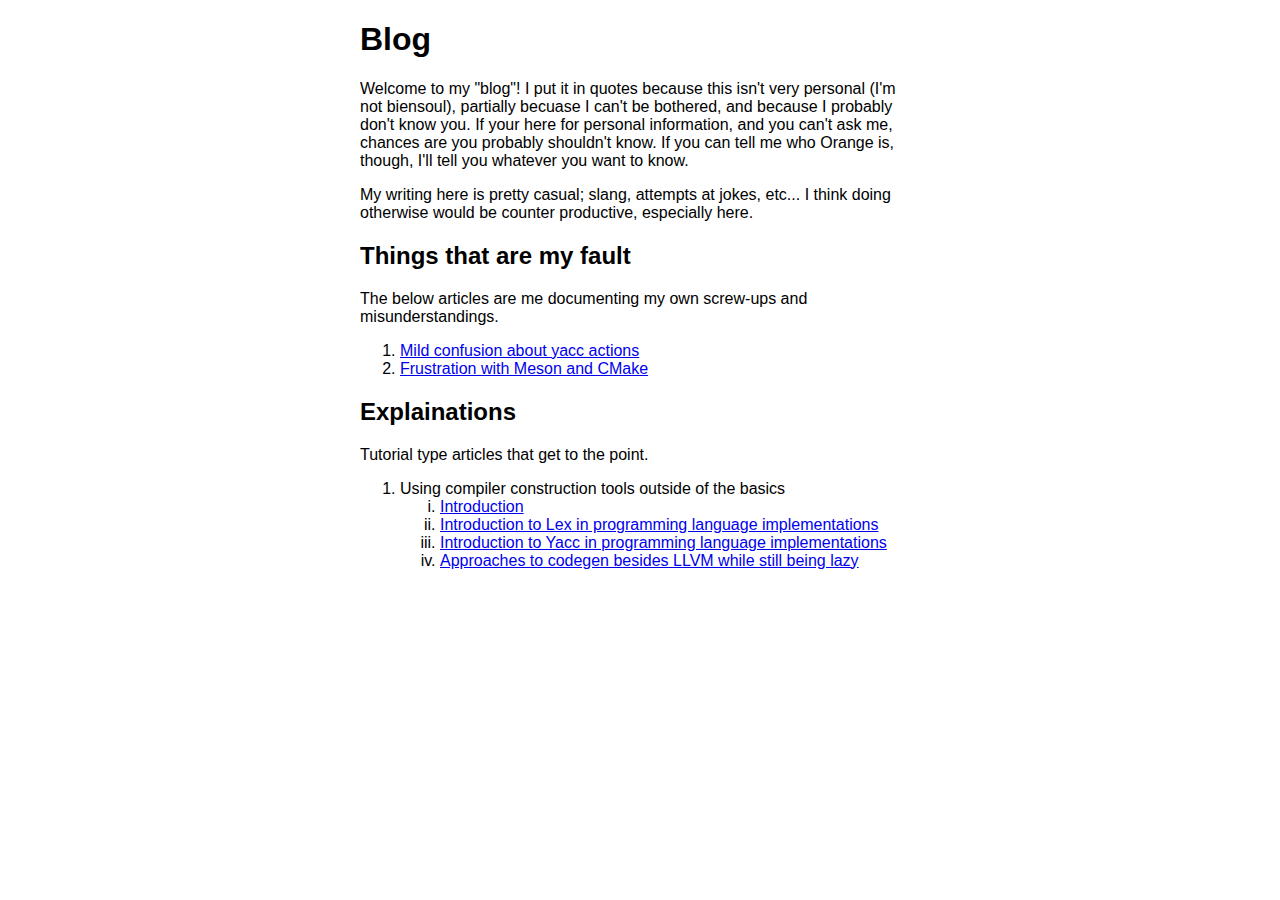
<file: blog/index.html>
<!DOCTYPE html>
<html>
<head>
<title>Websitings.</title>
<link rel="stylesheet" href="/index.css" type="text/css">
</head>
<body>
<h1>Blog</h1>
<p>Welcome to my "blog"! I put it in quotes because this isn't very personal (I'm not biensoul),
partially becuase I can't be bothered, and because I probably don't know you. If your here for
personal information, and you can't ask me, chances are you probably shouldn't know. If you can tell
me who Orange is, though, I'll tell you whatever you want to know.</p>
<p>My writing here is pretty casual; slang, attempts at jokes, etc... I think doing otherwise would
be counter productive, especially here.</p>

<h2>Things that are my fault</h2>
<p>The below articles are me documenting my own screw-ups and misunderstandings.</p>
<ol type="1">
<li><a href="moron/yacc_action.html">
	Mild confusion about yacc actions</a></li>
<li><a href="moron/meson_cmake.html">
	Frustration with Meson and CMake</a></li>
</ol>

<h2>Explainations</h2>
<p>Tutorial type articles that get to the point.</p>
<ol type="1">
<li>Using compiler construction tools outside of the basics
	<ol type="i">
	<li><a href="explain/outside_basics/intro.html">
		Introduction</a></li>
	<li><a href="explain/outside_basics/lex.html">
		Introduction to Lex in programming language implementations</a></li>
	<li><a href="explain/outside_basics/yacc.html">
		Introduction to Yacc in programming language implementations</a></li>
	<li><a href="explain/outside_basics/codegen.html">
		Approaches to codegen besides LLVM while still being lazy</a></li>
	</ol type="1">
</li>
</ol>

<!--# include file="/components/footer.html" -->
</body>
</html>
</file>
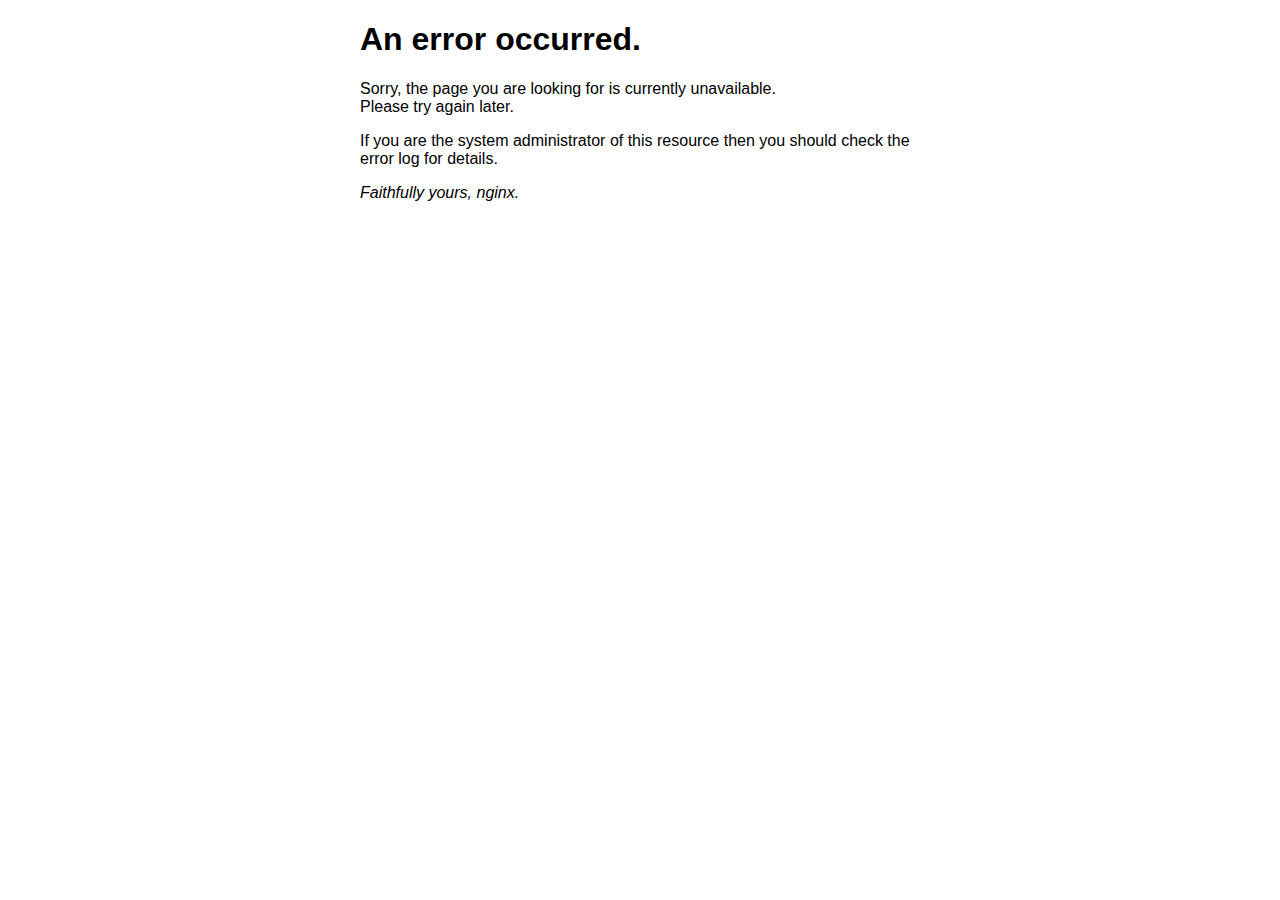
<file: 50x.html>
<!DOCTYPE html>
<html>
<head>
<title>Error</title>
<style>
html { color-scheme: light dark; }
body { width: 35em; margin: 0 auto;
font-family: Tahoma, Verdana, Arial, sans-serif; }
</style>
</head>
<body>
<h1>An error occurred.</h1>
<p>Sorry, the page you are looking for is currently unavailable.<br/>
Please try again later.</p>
<p>If you are the system administrator of this resource then you should check
the error log for details.</p>
<p><em>Faithfully yours, nginx.</em></p>
</body>
</html>
</file>
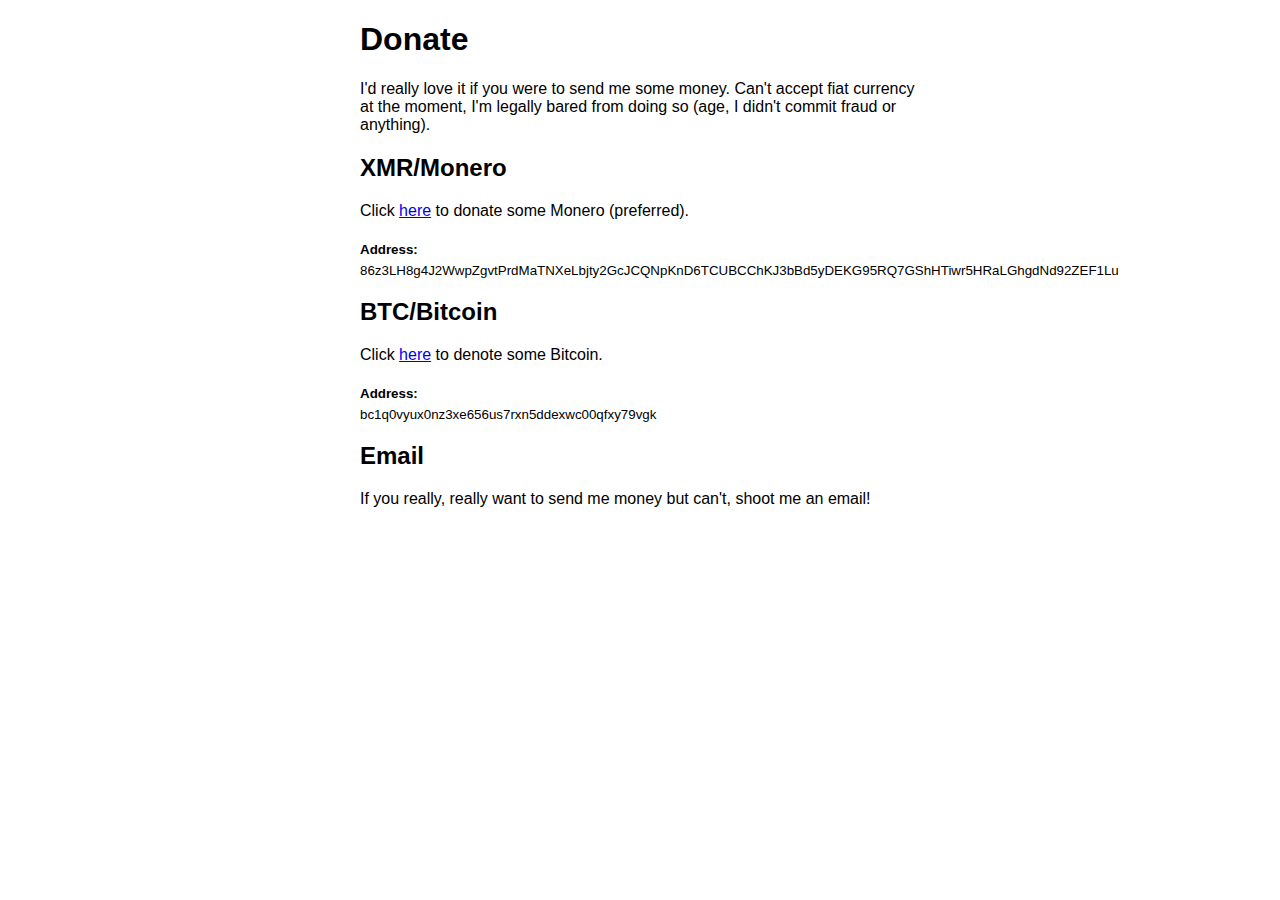
<file: donate.html>
<!DOCTYPE html>
<html>
<head>
<title>Websitings.</title>
<link rel="stylesheet" href="/index.css" type="text/css">
</head>
<body>
<h1>Donate</h1>
<p>I'd really love it if you were to send me some money. Can't accept fiat currency at the moment,
I'm legally bared from doing so (age, I didn't commit fraud or anything).</p>

<h2>XMR/Monero</h2>
<p>Click
<a href="monero:86z3LH8g4J2WwpZgvtPrdMaTNXeLbjty2GcJCQNpKnD6TCUBCChKJ3bBd5yDEKG95RQ7GShHTiwr5HRaLGhgdNd92ZEF1Lu?recipient_name=Milo%20Banks&tx_description=Donation">here</a>
to donate some Monero (preferred).</p>
<sub><b>Address: </b></br>86z3LH8g4J2WwpZgvtPrdMaTNXeLbjty2GcJCQNpKnD6TCUBCChKJ3bBd5yDEKG95RQ7GShHTiwr5HRaLGhgdNd92ZEF1Lu</sub>

<h2>BTC/Bitcoin</h2>
<p>Click
<a href="bitcoin:bc1q0vyux0nz3xe656us7rxn5ddexwc00qfxy79vgk?message=Donation">here</a>
to denote some Bitcoin.</p>
<sub><b>Address: </b></br>bc1q0vyux0nz3xe656us7rxn5ddexwc00qfxy79vgk</sub>

<h2>Email</h2>
<p>If you really, really want to send me money but can't, shoot me an email!</p>

<!--# include file="/components/email.html" -->

<!--# include file="/components/footer.html" -->
</body>
</html>
</file>
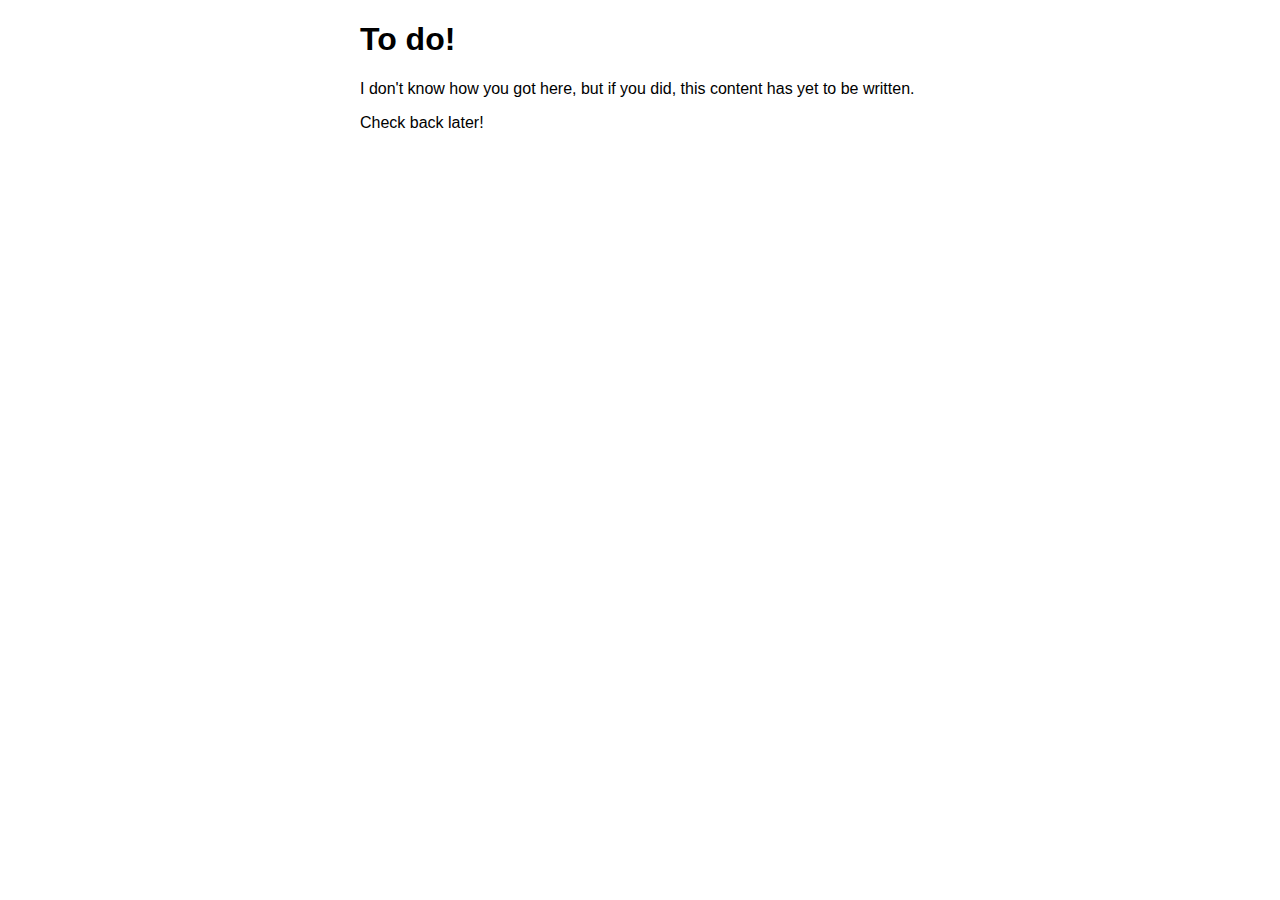
<file: todo.html>
<!DOCTYPE html>
<html>
<head>
<title>Websitings.</title>
<link rel="stylesheet" href="/index.css" type="text/css">
</head>
<body>
<h1>To do!</h1>
<p>I don't know how you got here, but if you did, this content has yet to be written.</p>

<p>Check back later!</p>

<!--# include file="/components/footer.html" -->
</body>
</html>
</file>
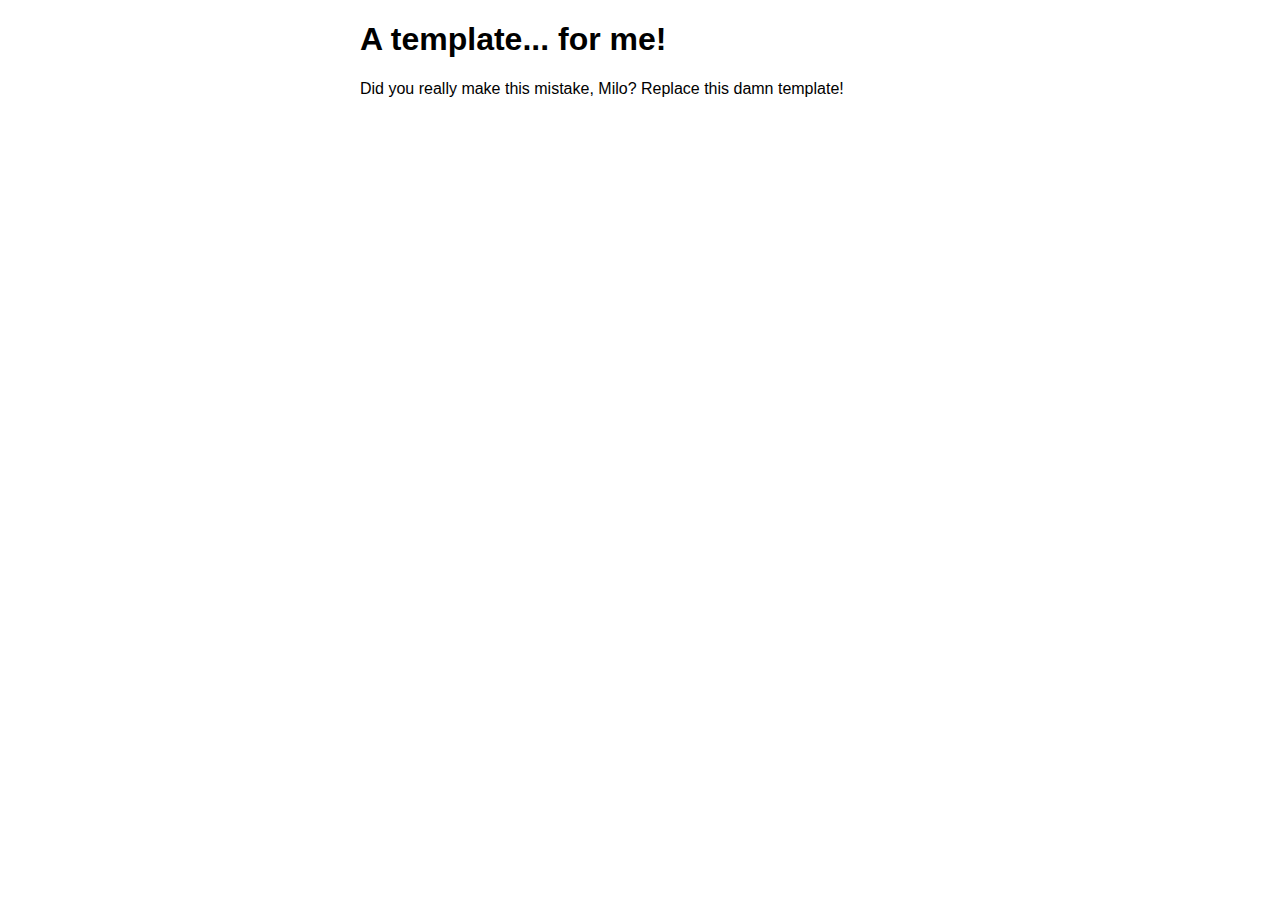
<file: components/template.html>
<!DOCTYPE html>
<html>
<head>
<title>Websitings.</title>
<link rel="stylesheet" href="/index.css" type="text/css">
</head>
<body>
<h1>A template... for me!</h1>
<p>Did you really make this mistake, Milo? Replace this damn template!</p>

<!--# include file="/components/footer.html" -->
</body>
</html>
</file>
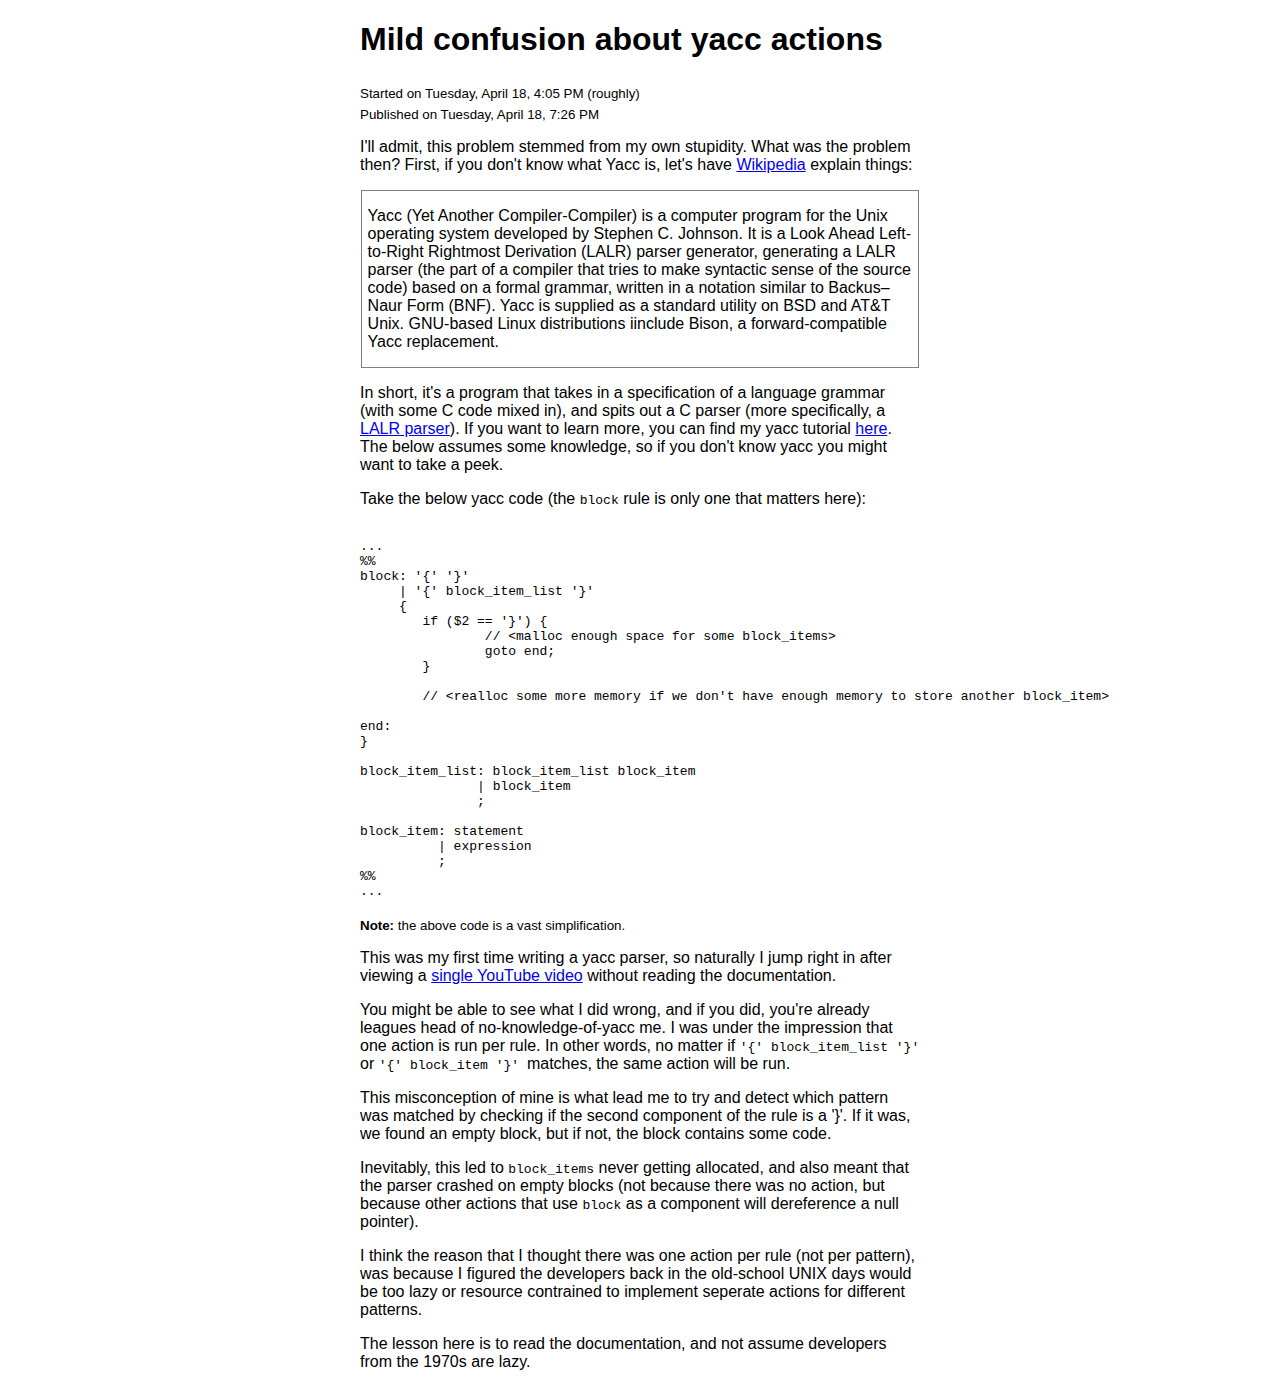
<file: blog/moron/yacc_action.html>
<!DOCTYPE html>
<html>
<head>
<title>Websitings.</title>
<link rel="stylesheet" href="/index.css" type="text/css">
</head>
<body>
<h1>Mild confusion about yacc actions</h1>
<sub>Started on Tuesday, April 18, 4:05 PM (roughly)</sub>
<br>
<sub>Published on Tuesday, April 18, 7:26 PM</sub>

<p>I'll admit, this problem stemmed from my own stupidity. What was the problem then? First, if you
don't know what Yacc is, let's have <a href="https://en.wikipedia.org/wiki/Yacc">Wikipedia</a>
explain things:</p>

<blockquote><p>
Yacc (Yet Another Compiler-Compiler) is a computer program for the Unix operating system developed
by Stephen C. Johnson. It is a Look Ahead Left-to-Right Rightmost Derivation (LALR) parser
generator, generating a LALR parser (the part of a compiler that tries to make syntactic sense of
the source code) based on a formal grammar, written in a notation similar to Backus–Naur Form (BNF).
Yacc is supplied as a standard utility on BSD and AT&T Unix. GNU-based Linux distributions iinclude
Bison, a forward-compatible Yacc replacement.
</p></blockquote>

<p>In short, it's a program that takes in a specification of a language grammar (with some C code
mixed in), and spits out a C parser (more specifically, a <a href=
"https://en.wikipedia.org/wiki/LALR_parser">LALR parser</a>). If you want to learn more, you can
find my yacc tutorial <a href="/todo.html">here</a>. The below assumes some knowledge, so if you
don't know yacc you might want to take a peek.</p>

<p>Take the below yacc code (the <code>block</code> rule is only one that matters here):</p>

<pre><code>
...
%%
block: '{' '}'
     | '{' block_item_list '}'
     {
	if ($2 == '}') {
		// &lt;malloc enough space for some block_items&gt;
		goto end;
	}

	// &lt;realloc some more memory if we don't have enough memory to store another block_item&gt;

end:
}

block_item_list: block_item_list block_item
	       | block_item
	       ;

block_item: statement
          | expression
	  ;
%%
...
</code></pre>

<sub><b>Note: </b>the above code is a vast simplification.</sub>

<p>This was my first time writing a yacc parser, so naturally I jump right in after viewing a
<a href="https://www.youtube.com/watch?v=__-wUHG2rfM">single YouTube video</a> without reading
the documentation.</p>

<p>You might be able to see what I did wrong, and if you did, you're already leagues head of
no-knowledge-of-yacc me. I was under the impression that one action is run per rule. In other words,
no matter if <code>'{' block_item_list '}'</code> or <code>'{' block_item '}' </code> matches, the
same action will be run.</p>

<p>This misconception of mine is what lead me to try and detect which pattern was matched by
checking if the second component of the rule is a '}'. If it was, we found an empty block, but if
not, the block contains some code.</p>

<p>Inevitably, this led to <code>block_items</code> never getting allocated, and also meant that the
parser crashed on empty blocks (not because there was no action, but because other actions that use
<code>block</code> as a component will dereference a null pointer).</p>

<p>I think the reason that I thought there was one action per rule (not per pattern), was because
I figured the developers back in the old-school UNIX days would be too lazy or resource contrained
to implement seperate actions for different patterns.</p>

<p>The lesson here is to read the documentation, and not assume developers from the 1970s are lazy.
</p>

<!--# include file="/components/footer.html" -->
</body>
</html>
</file>
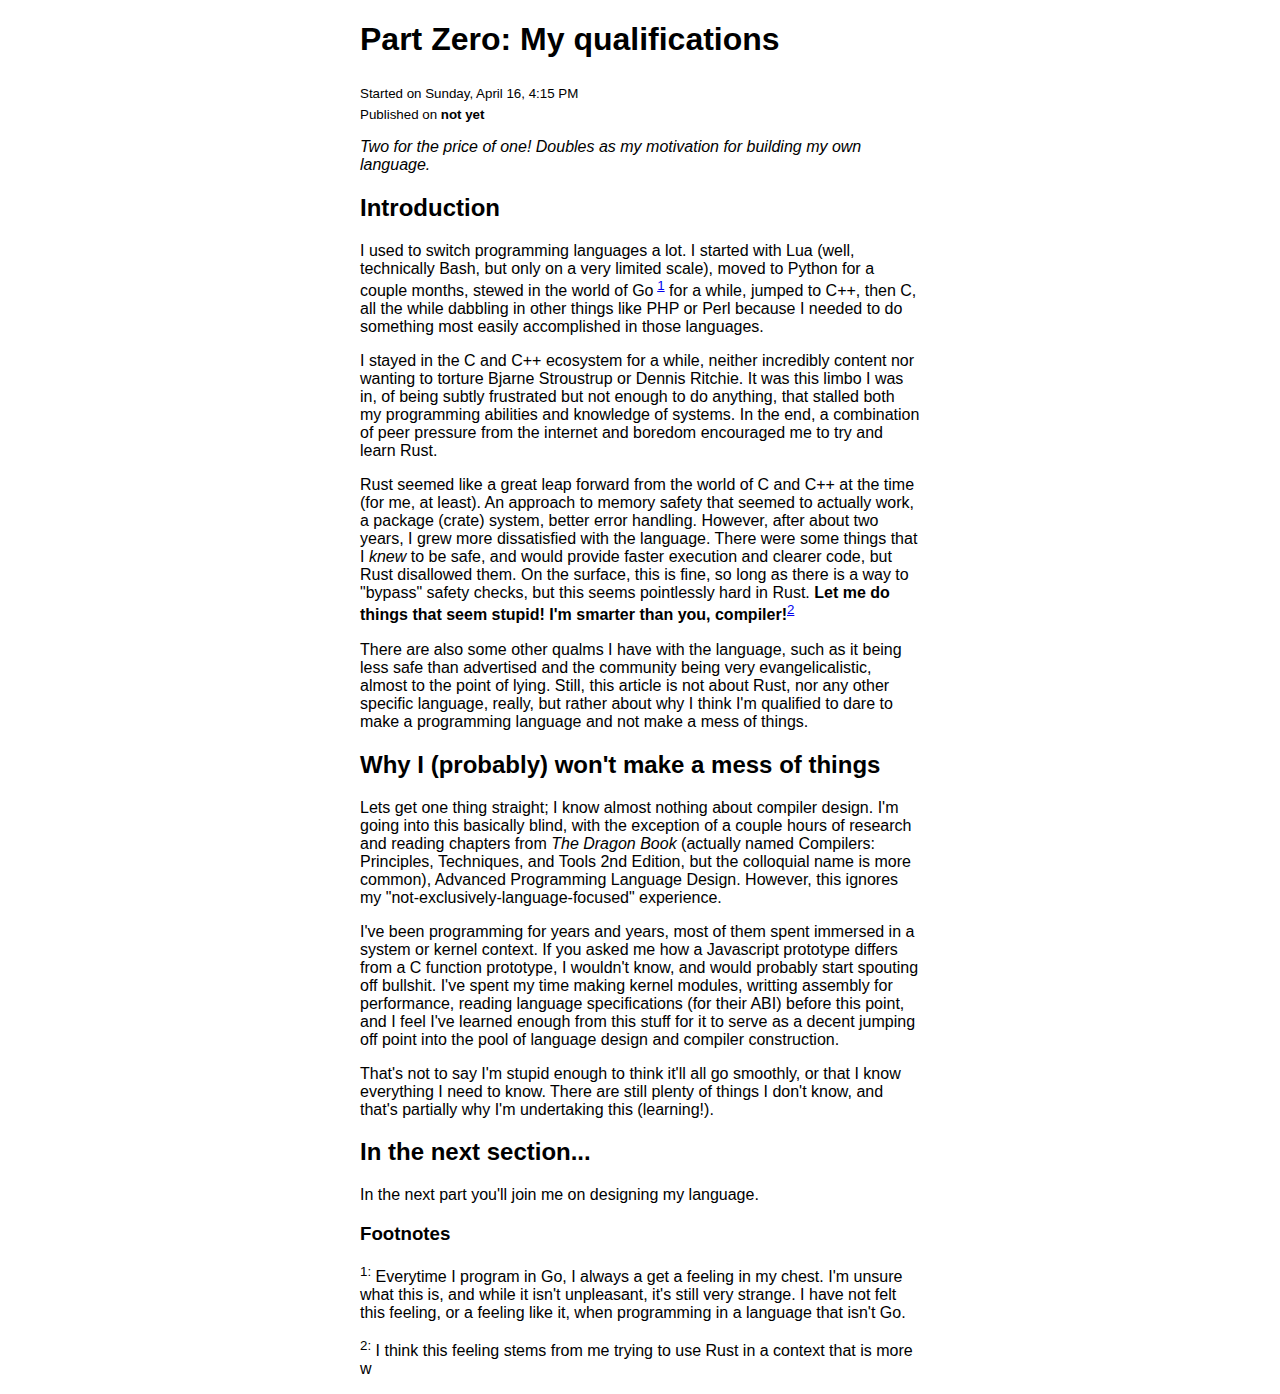
<file: blog/archive/lang_comp_design/0.html>
<!DOCTYPE html>
<html>
<head>
<title>Websitings.</title>
<link rel="stylesheet" href="/index.css" type="text/css">
</head>
<body>
<h1>Part Zero: My qualifications</h1>
<sub>Started on Sunday, April 16, 4:15 PM</sub>
</br>
<sub>Published on <b>not yet</b></sub>

<p><i>Two for the price of one! Doubles as my motivation for building my own language.</i></p>

<article>
<h2>Introduction</h2>
<p>I used to switch programming languages a lot. I started with Lua (well, technically Bash, but
only on a very limited scale), moved to Python for a couple months, stewed in the world of Go<sup>
<a href="#footnote1">1</a></sup> for a while, jumped to C++, then C, all the while dabbling in
other things like PHP or Perl because I needed to do something most easily accomplished in those
languages.</p>

<p>I stayed in the C and C++ ecosystem for a while, neither incredibly content nor wanting to
torture Bjarne Stroustrup or Dennis Ritchie. It was this limbo I was in, of being subtly frustrated
but not enough to do anything, that stalled both my programming abilities and knowledge of systems.
In the end, a combination of peer pressure from the internet and boredom encouraged me to try and
learn Rust.</p>

<p>Rust seemed like a great leap forward from the world of C and C++ at the time (for me, at least).
An approach to memory safety that seemed to actually work, a package (crate) system, better error
handling. However, after about two years, I grew more dissatisfied with the language. There were
some things that I <i>knew</i> to be safe, and would provide faster execution and clearer code, but
Rust disallowed them. On the surface, this is fine, so long as there is a way to "bypass" safety
checks, but this seems pointlessly hard in Rust. <b>Let me do things that seem stupid! I'm smarter
than you, compiler!</b><sup><a href="#footnote2">2</a></sup></p>

<p>There are also some other qualms I have with the language, such as it being less safe than
advertised and the community being very evangelicalistic, almost to the point of lying. Still, this
article is not about Rust, nor any other specific language, really, but rather about why I think I'm
qualified to dare to make a programming language and not make a mess of things.</p>

<h2>Why I (probably) won't make a mess of things</h2>
<p>Lets get one thing straight; I know almost nothing about compiler design. I'm going into this
basically blind, with the exception of a couple hours of research and reading chapters from <i>The
Dragon Book</i> (actually named Compilers: Principles, Techniques, and Tools 2nd Edition, but the
colloquial name is more common), Advanced Programming Language Design. However, this ignores my
"not-exclusively-language-focused" experience.</p>

<p>I've been programming for years and years, most of them spent immersed in a system or kernel
context. If you asked me how a Javascript prototype differs from a C function prototype, I wouldn't
know, and would probably start spouting off bullshit. I've spent my time making kernel modules,
writting assembly for performance, reading language specifications (for their ABI) before this point,
and I feel I've learned enough from this stuff for it to serve as a decent jumping off point into
the pool of language design and compiler construction.</p>

<p>That's not to say I'm stupid enough to think it'll all go smoothly, or that I know everything I
need to know. There are still plenty of things I don't know, and that's partially why I'm
undertaking this (learning!).</p>

<h2>In the next section...</h2>
In the next part you'll join me on designing my language.

<h3>Footnotes</h3>
<p><sup id="footnote1">1:</sup> Everytime I program in Go, I always a get a feeling in my chest.
I'm unsure what this is, and while it isn't unpleasant, it's still very strange. I have not felt
this feeling, or a feeling like it, when programming in a language that isn't Go.</p> 
<p><sup id="footnote2">2:</sup> I think this feeling stems from me trying to use Rust in a context
that is more w</p> 
</article>

<!--# include file="/components/footer.html" -->
</body>
</html>
</file>
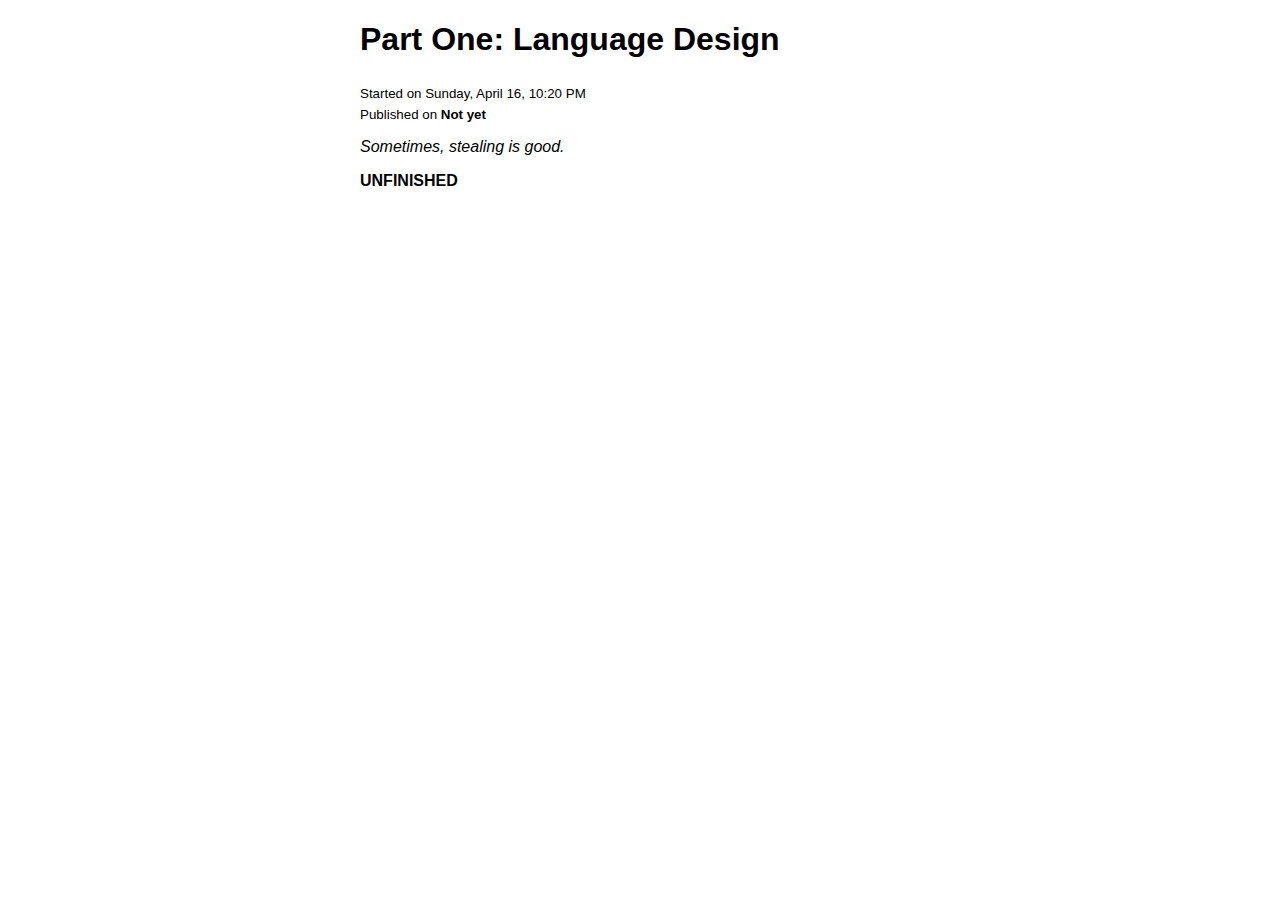
<file: blog/archive/lang_comp_design/1.html>
<!DOCTYPE html>
<html>
<head>
<title>Websitings.</title>
<link rel="stylesheet" href="/index.css" type="text/css">
<link rel="stylesheet" href="/static/highlight/styles/stackoverflow-dark.min.css">
<script src="/static/highlight/highlight.min.js"></script>
<script>hljs.highlightAll();</script>
</head>
<body>
<h1>Part One: Language Design</h1>
<sub>Started on Sunday, April 16, 10:20 PM</sub>
<br/>
<sub>Published on <b>Not yet</b></sub>
<p><i>Sometimes, stealing is good.</i></p>

<p><b>UNFINISHED</b></p>

<!-- <h2>Introduction</h2>
<p>If you haven't read <a ref="/blog/lang_comp_design/0.html">Part Zero</a>, I suggest that you do.
If you don't want to, or simply don't have the time, I detailed why I am building my own language
(I don't like the existing ones, for my purposes anyways), and why I feel like I can.</p>
<p>Like any large project, programming or not, a plan is in order. This part deals with the design
of the language, and how I decided on it, while subsequent parts deal with implementation.
Capiche<sup><a href="#footnote1">1</a></sup>?</p>

<p>The programming language we are designing here is a upper-mid-level programming language, like
C.</p>

<h2>Tenets</h2>
<p>I think a good approach to language design is to come up with some points to design the language
around. Then, you can ask yourself: "does this syntax reflect my goals" or "how badly does this not
belong"? Of course, the "tenets" for this language will be different than those of other languages,
as different languages have different goals (obviously).</p>

<p>The tenets I'm aiming for, in no particular order, are...</p>

<h3>Controlled use of syntax sugar</h3>
<p>Syntax sugar can be a helpful tool in language design, as it allows for more concise and expressive
code. However, it should be used judiciously and with careful consideration to avoid sacrificing
readability and maintainability for the sake of brevity.</p>

<p>In this language, the use of syntax sugar will be carefully controlled to strike a balance between
conciseness and clarity. Where it enhances readability and simplifies code (and doesn't break the
other "tenets"), it will be encouraged. However, excessive use of syntax sugar that obfuscates the
underlying logic or introduces unnecessary complexity will be discouraged.</p>

<p>Using too much syntax sugar, or using detrimental sugar (syntax salt), leads us into the next
section.</p>

<h3>Controlled use of conciseness and brevity</h3>
<p>The language will prioritize conciseness and brevity in its syntax and constructs, as long as it
does not compromise readability and maintainability. Code that is shorter and more concise can often
be easier to understand and maintain, and can reduce the potential for errors; a smaller area of
code means a smaller mental overhead, in my opinion.</p>

<p>However, this mental overhead quickly increases after you reach a certain point. In this case, it
follows a sort of inverse bell curve; an extreemly laconic language is no better than one with all
sorts of crazy shortcuts, aliases, and salts.</p>

<p>Take <a href="https://esolangs.org/wiki/05AB1E">05AB1E</a> and
<a href="https://esolangs.org/wiki/(())">(())</a> for example. 05AB1E has a large number of special
operators and sigils. Like, seriously, it's really a large amount. This means that you get short,
but complex code with many syntax errors that take some time to sort out. (()), by contrast, has
none of that; everything you want to do, there is likely no shorter way to do it provided by the
language. You might find it silly to use two esolangs to prove my point, but I'm just illustrating
that both ends of the spectrum are "bad".</p>

<p>Too much brevity can also increase the amount of magic in a language.</p>

<h3>Minimize magic</h3>
<p>It seems many programming languages today are magical... too magical! By magical, I mean hidden
control flow (e.g. compiler running destructors), weird sigils that generate "vast" amounts of
code, etc... I think you get the idea.<sup><a href="#footnote2">2</a></sup></p>

<p>Lets get an example. Take how C and Rust propagate errors up the callstack.</p>

<pre><code>
// C

struct Foo *foo = Foo_new();

if (foo == NULL) {
	perror("allocation of Foo failed");
	return NULL;
}
</code></pre>

<pre><code>
// Rust

let foo = Foo::new()?;
</code></pre>

<p>Could you tell me what code Rust generates when it sees the <code>?</code> operator here?
Probably not. Neither can I, and I've been using Rust for years. Does it generate something like
this?</p>

<pre><code>
// Rust

let foo = Foo::new();
let foo = match foo {
	Result::Ok(foo) => foo,
	Result::Err(e) => return e,
};
</code></pre>

<p>Or maybe</p>

<pre><code>
let foo = Foo::new();
if let Result::Err = foo {
	return foo.err().unwrap();
}

let foo = foo.unwrap();
</code></pre>

<p>It seems like this wouldn't matter, and indeed it really only ever would in a lower level
context. You don't know if <code>unwrap()</code> is being called, or if it's doing something like a
run of the mill pattern matching based solution, or what. You shouldn't have to look at the assembly
output to figure this out.</p>

<p>This is especially bad when the compiler might inject calls to impure functions that have side
effects. I've had a couple hidden bugs manifest because of this.</p>

<h3>Safety</h3>

<h3>Nice to use</h3>
<p>This is simple; it should be nice to use. Since I am the sole user of this language, I can make
it however I want, and I can tailor it just for me. Hopefully this will reduce frustration in me,
and in you if you decide to try it out. Lets not be like this man:</p>

<img src="/static/imgs/hammer.svg" style="width:25%;display:block;margin-left:auto;margin-right:auto;width:50%;">

<h2>Footnotes</h2>
<p><sup id="footnote1">1: God I hate that word. "Capiche" is a colloquial term meaning "understood"
or "got it" often used to confirm understanding.</sup></p>
<p><sup id="footnote2">2: Getting rid of "magic" is almost analogous to Zig getting rid of hidden
control flow.</sup></p>
-->

<!--# include file="/components/footer.html" -->
</body>
</html>
</file>
<file: index.css>
html {
	color-scheme: light dark;
}

body {
	width: 35em;
	margin: 0 auto;
	font-family: Tahoma, Verdana, Arial, sans-serif;
}

table,
td {
    border: 1px solid #333;
}

thead,
tfoot {
    background-color: #333;
    color: #fff;
}

blockquote {
	  margin: 1px;
	  padding-left: 1%;
	  padding-right: 1%;
    border: 1px solid grey;
}
</file>
<file: static/highlight/styles/stackoverflow-dark.min.css>
pre code.hljs{display:block;overflow-x:auto;padding:1em}code.hljs{padding:3px 5px}/*!
  Theme: StackOverflow Dark
  Description: Dark theme as used on stackoverflow.com
  Author: stackoverflow.com
  Maintainer: @Hirse
  Website: https://github.com/StackExchange/Stacks
  License: MIT
  Updated: 2021-05-15

  Updated for @stackoverflow/stacks v0.64.0
  Code Blocks: /blob/v0.64.0/lib/css/components/_stacks-code-blocks.less
  Colors: /blob/v0.64.0/lib/css/exports/_stacks-constants-colors.less
*/.hljs{color:#fff;background:#1c1b1b}.hljs-subst{color:#fff}.hljs-comment{color:#999}.hljs-attr,.hljs-doctag,.hljs-keyword,.hljs-meta .hljs-keyword,.hljs-section,.hljs-selector-tag{color:#88aece}.hljs-attribute{color:#c59bc1}.hljs-name,.hljs-number,.hljs-quote,.hljs-selector-id,.hljs-template-tag,.hljs-type{color:#f08d49}.hljs-selector-class{color:#88aece}.hljs-link,.hljs-regexp,.hljs-selector-attr,.hljs-string,.hljs-symbol,.hljs-template-variable,.hljs-variable{color:#b5bd68}.hljs-meta,.hljs-selector-pseudo{color:#88aece}.hljs-built_in,.hljs-literal,.hljs-title{color:#f08d49}.hljs-bullet,.hljs-code{color:#ccc}.hljs-meta .hljs-string{color:#b5bd68}.hljs-deletion{color:#de7176}.hljs-addition{color:#76c490}.hljs-emphasis{font-style:italic}.hljs-strong{font-weight:700}
</file>
